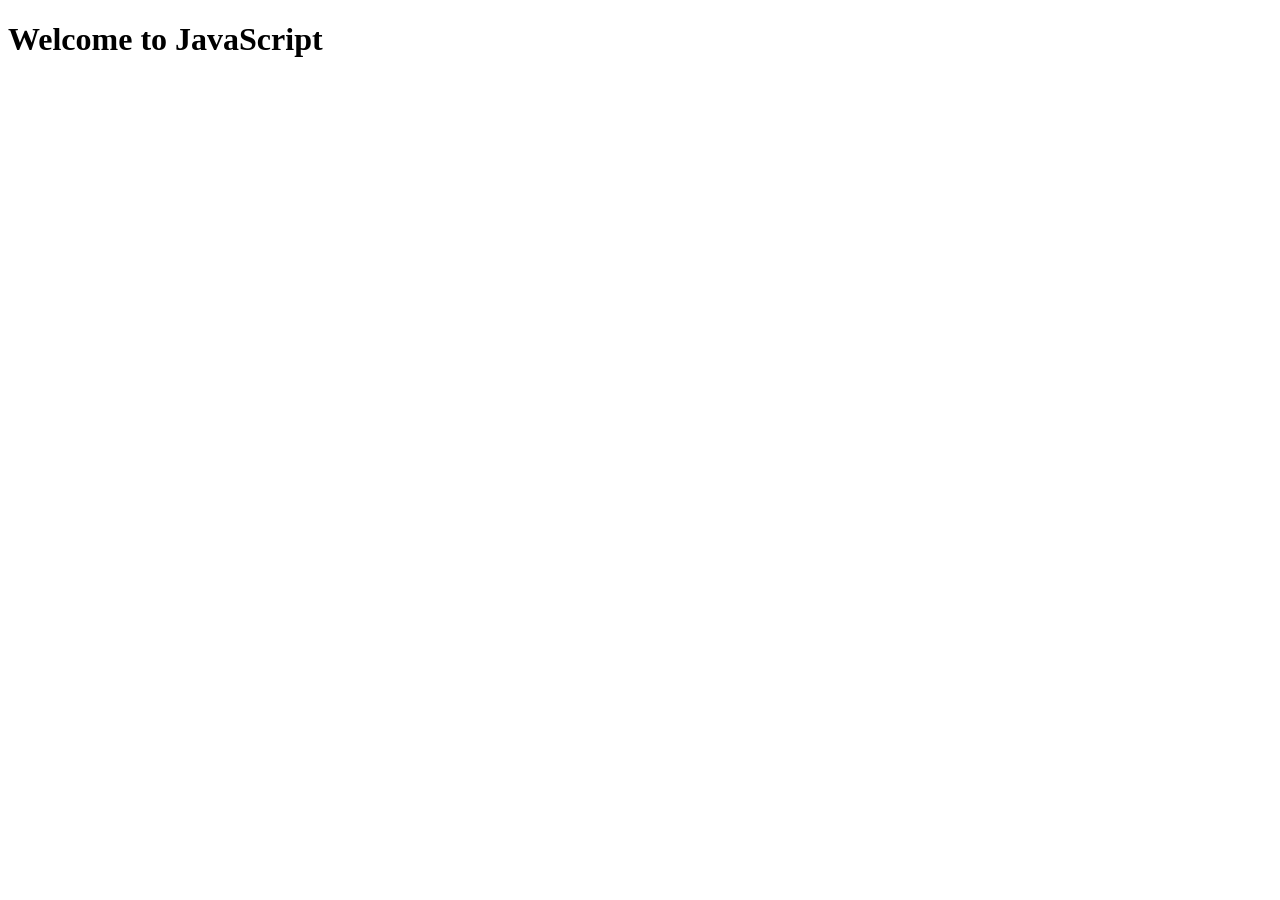
<file: JS-03/index.html>
<!DOCTYPE html>
<html lang="en">
<head>
    <meta charset="UTF-8">
    <meta name="viewport" content="width=device-width, initial-scale=1.0">
    <title>JavaScript</title>
</head>
<body>
    <h1>Welcome to JavaScript</h1>
    
</body>
</html>
</file>
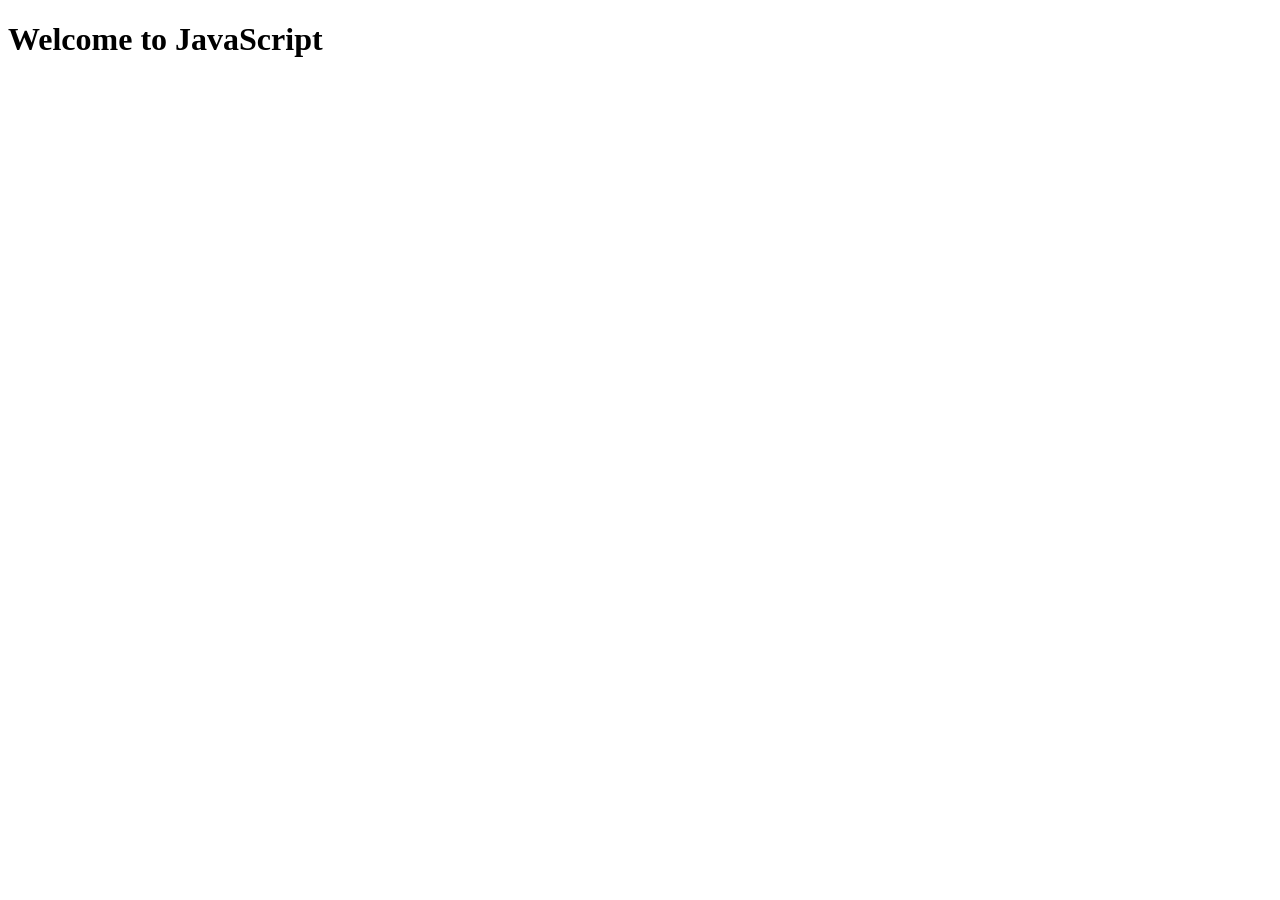
<file: JS-04 Ass/index.html>
<!DOCTYPE html>
<html lang="en">
<head>
    <meta charset="UTF-8">
    <meta name="viewport" content="width=device-width, initial-scale=1.0">
    <title>JavaScript</title>
</head>
<body>
    <h1>Welcome to JavaScript</h1>
    <script src="app.js"></script>
</body>
</html>
</file>
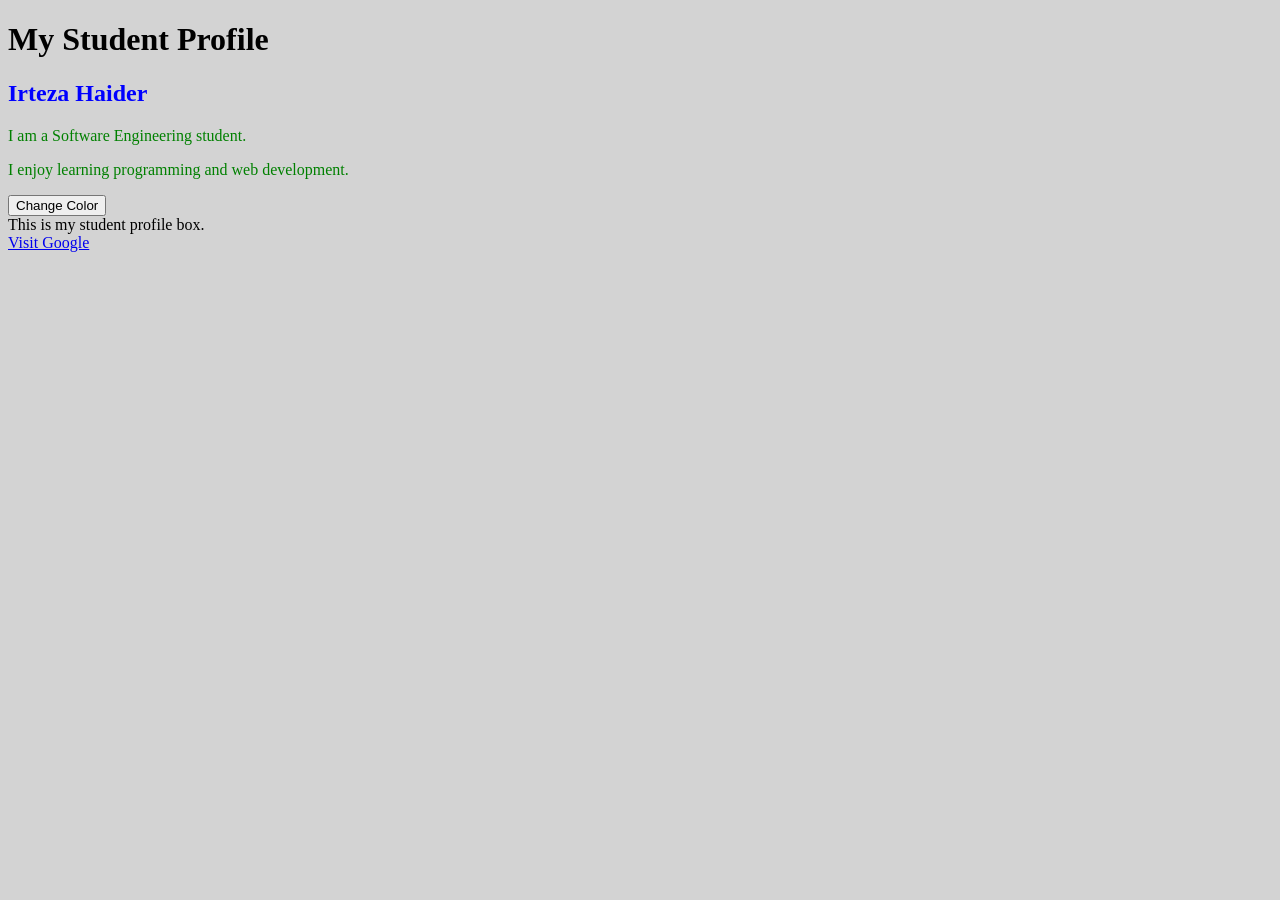
<file: JS-07 Ass/Index.html>
<!DOCTYPE html>
<html lang="en">
<head>
    <meta charset="UTF-8">
    <meta name="viewport" content="width=device-width, initial-scale=1.0">
    <title>Student Profile Card</title>
</head>

<body>

    <h1 id="heading1">Student Profile</h1>

    <div id="card">
        <h2 class="name">Irteza Haider</h2>

        <p class="message">I am a Software Engineering student.</p>
        <p class="message">I enjoy learning programming and web development.</p>

        <button id="colorButton">Change Color</button>

        <div id="box">This is my student profile box.</div>

        <a id="googleLink" href="https://www.google.com">
            Visit Google
        </a>
    </div>
            <script src="app.js"></script>
</body>
</html>
</file>
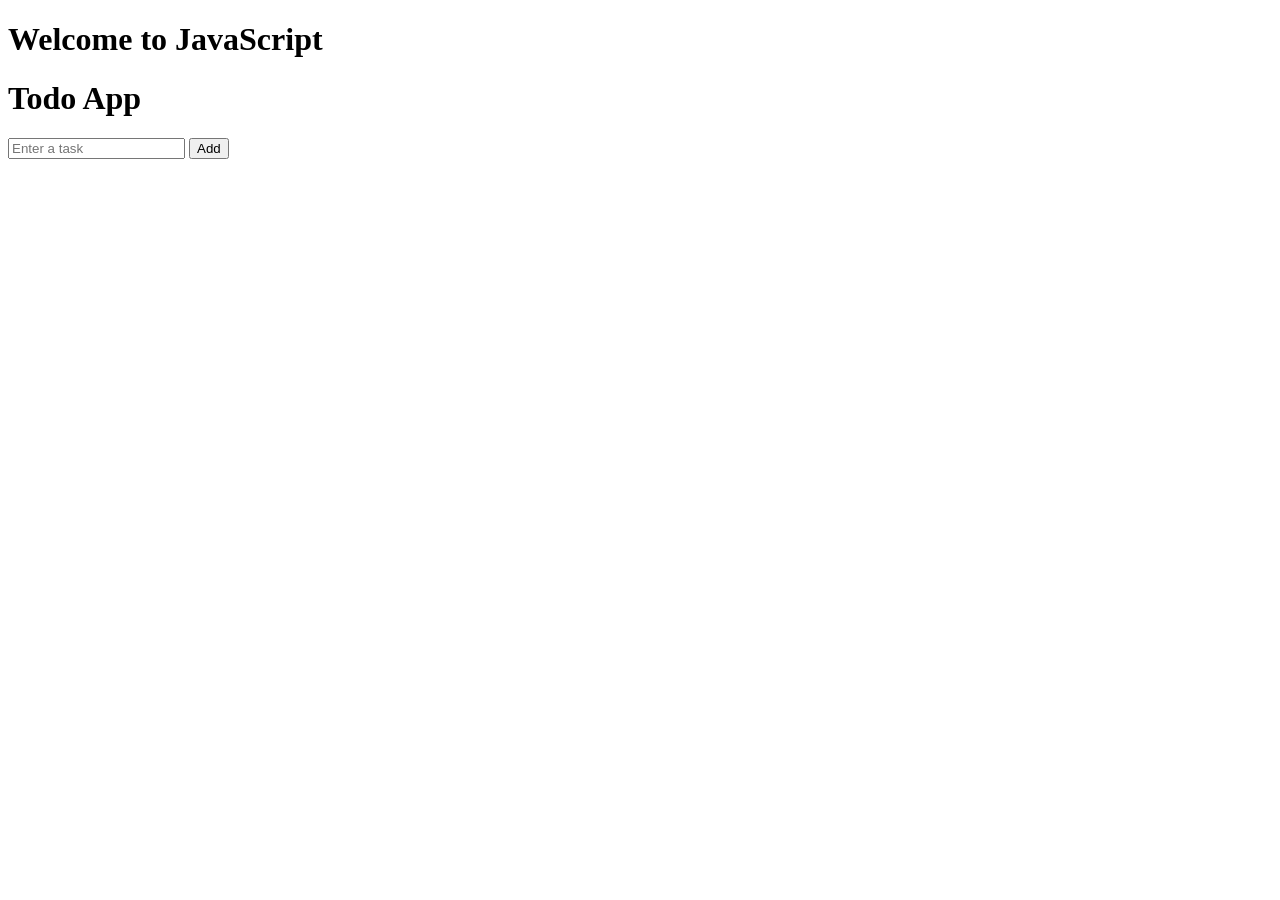
<file: JS-08/index.html>
<!DOCTYPE html>
<html lang="en">
<head>
    <meta charset="UTF-8">
    <meta name="viewport" content="width=device-width, initial-scale=1.0">
    <title>JavaScript</title>
</head>
<body>
    <h1>Welcome to JavaScript</h1>
    
    <div class="todo-box">
        <h1>Todo App</h1>

        <input type="text" id="taskInput" placeholder="Enter a task">
        <button onclick="addTask()">Add</button>

        <ul id="taskList"></ul>
    </div>

    <script src="app.js"></script>
</body>
</html>
</file>
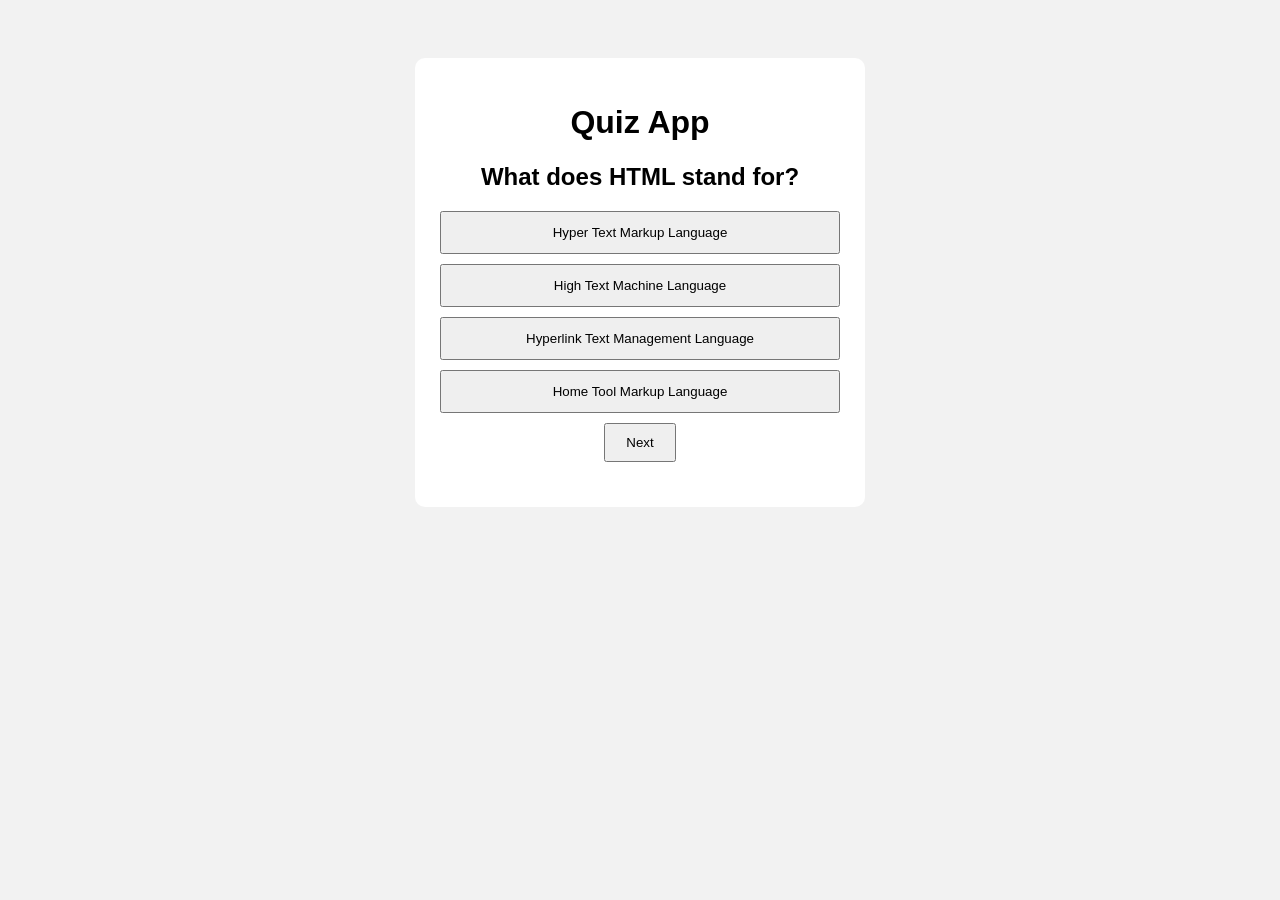
<file: JS-10/index.html>
<!DOCTYPE html>
<html>
<head>
    <title>Quiz App</title>
    <link rel="stylesheet" href="style.css">
</head>
<body>

<div class="quiz">
    <h1>Quiz App</h1>

    <h2 id="question"></h2>

    <div id="answers"></div>

    <button id="next">Next</button>

    <h2 id="score"></h2>
    <button id="restart">Restart Quiz</button>
</div>

<script src="app.js"></script>
</body>
</html>
</file>
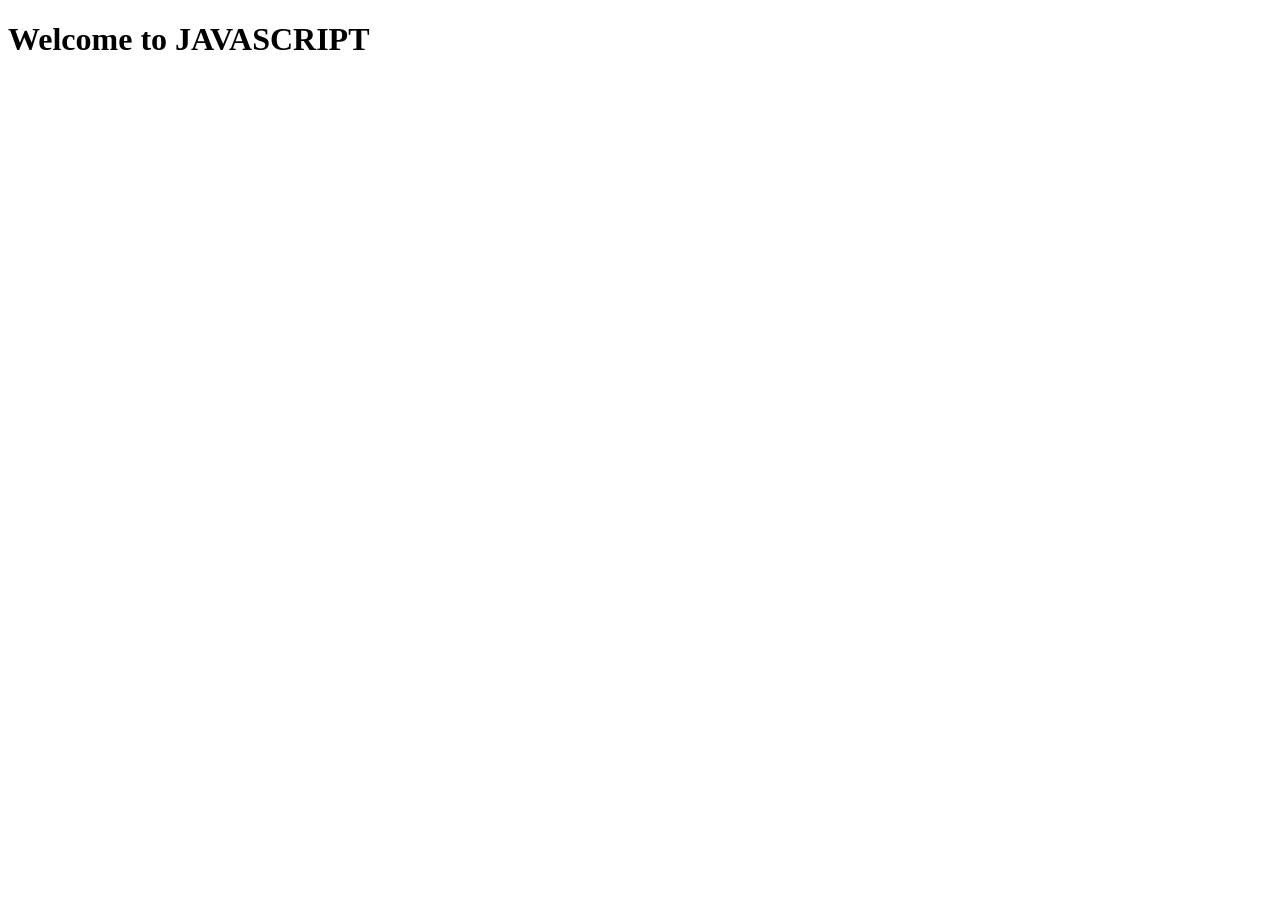
<file: JS-11/index.html>
<!DOCTYPE html>
<html lang="en">
<head>
    <meta charset="UTF-8">
    <meta name="viewport" content="width=device-width, initial-scale=1.0">
    <title>Document</title>
</head>
<body>
    <h1>Welcome to JAVASCRIPT</h1>
    <script src="app.js"></script>
</body>
</html>
</file>
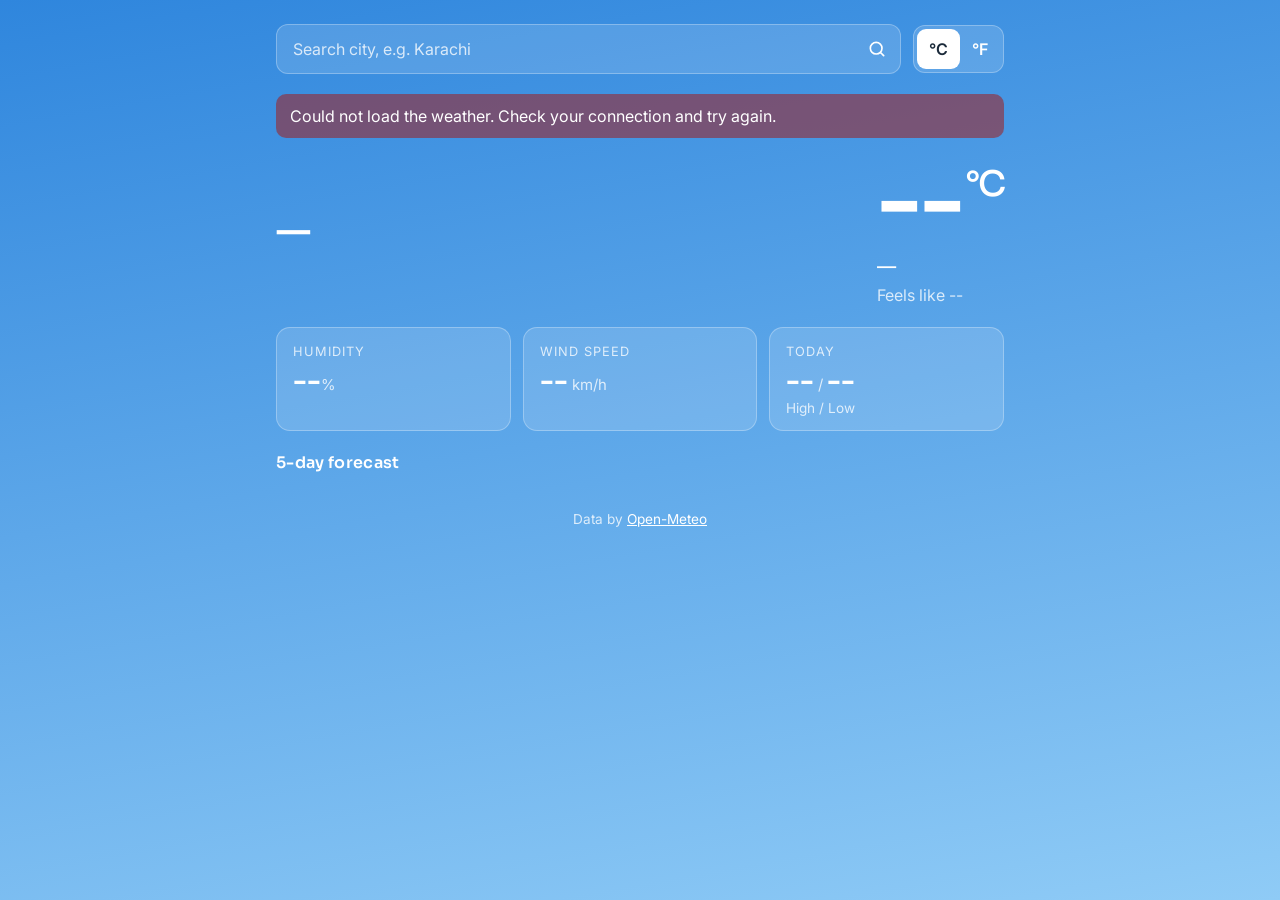
<file: JS-12/inde.html>
<!doctype html>
<html lang="en">
<head>
  <meta charset="utf-8">
  <meta name="viewport" content="width=device-width, initial-scale=1">
  <title>Weather App</title>
  <link rel="preconnect" href="https://fonts.googleapis.com">
  <link rel="preconnect" href="https://fonts.gstatic.com" crossorigin>
  <link href="https://fonts.googleapis.com/css2?family=Inter:wght@400;500;600&family=Sora:wght@500;600;700&display=swap" rel="stylesheet">
  <link rel="stylesheet" href="style.css">
</head>
<body class="sky-clear-day">
  <main class="app">
    <header class="topbar">
      <form id="search-form" class="search" role="search" autocomplete="off">
        <label for="city-input" class="sr-only">Search for a city</label>
        <input id="city-input" type="search" placeholder="Search city, e.g. Karachi" aria-autocomplete="list" aria-controls="suggestions" aria-expanded="false" spellcheck="false">
        <button type="submit" class="search-btn" aria-label="Search">
          <svg viewBox="0 0 24 24" width="20" height="20" fill="none" stroke="currentColor" stroke-width="2" stroke-linecap="round" aria-hidden="true"><circle cx="11" cy="11" r="7"/><path d="M20 20l-3.5-3.5"/></svg>
        </button>
        <ul id="suggestions" class="suggestions" role="listbox" hidden></ul>
      </form>

      <div class="unit-toggle" role="group" aria-label="Units">
        <button type="button" class="unit-btn is-active" data-unit="metric" aria-pressed="true">°C</button>
        <button type="button" class="unit-btn" data-unit="imperial" aria-pressed="false">°F</button>
      </div>
    </header>

    <p id="status" class="status" role="status" aria-live="polite"></p>

    <section id="weather" class="weather" hidden>
      <div class="current">
        <div class="place">
          <h1 id="place-name">—</h1>
          <p id="place-meta" class="muted"></p>
          <p id="local-time" class="muted"></p>
        </div>

        <div class="now">
          <div id="now-icon" class="now-icon" aria-hidden="true"></div>
          <div>
            <p class="temp"><span id="temp">--</span><span id="temp-unit" class="temp-unit">°C</span></p>
            <p id="condition" class="condition">—</p>
            <p class="muted">Feels like <span id="feels">--</span></p>
          </div>
        </div>
      </div>

      <dl class="stats">
        <div class="stat">
          <dt>Humidity</dt>
          <dd><span id="humidity">--</span><small>%</small></dd>
        </div>
        <div class="stat">
          <dt>Wind speed</dt>
          <dd><span id="wind">--</span><small id="wind-unit"> km/h</small></dd>
          <dd class="stat-sub" id="wind-dir"></dd>
        </div>
        <div class="stat">
          <dt>Today</dt>
          <dd><span id="today-high">--</span><small> / </small><span id="today-low">--</span></dd>
          <dd class="stat-sub">High / Low</dd>
        </div>
      </dl>

      <section aria-labelledby="forecast-title">
        <h2 id="forecast-title" class="section-title">5-day forecast</h2>
        <ul id="forecast" class="forecast"></ul>
      </section>
    </section>

    <footer class="foot">
      Data by <a href="https://open-meteo.com/" target="_blank" rel="noopener">Open-Meteo</a>
    </footer>
  </main>

  <script src="script.js"></script>
</body>
</html>
</file>
<file: JS-10/style.css>
body {
    font-family: Arial;
    background: #f2f2f2;
    display: flex;
    justify-content: center;
    padding-top: 50px;
}

.quiz {
    background: white;
    width: 400px;
    padding: 25px;
    text-align: center;
    border-radius: 10px;
}

.answer {
    display: block;
    width: 100%;
    margin: 10px 0;
    padding: 12px;
    cursor: pointer;
}

button {
    padding: 10px 20px;
    cursor: pointer;
}

#restart {
    display: none;
}

@media (max-width: 500px) {
    .quiz {
        width: 85%;
    }
}
</file>
<file: JS-12/style.css>
:root {
  --font-display: "Sora", system-ui, -apple-system, "Segoe UI", sans-serif;
  --font-body: "Inter", system-ui, -apple-system, "Segoe UI", sans-serif;

  --ink: #ffffff;
  --ink-soft: rgba(255, 255, 255, 0.78);
  --panel: rgba(255, 255, 255, 0.14);
  --panel-strong: rgba(255, 255, 255, 0.22);
  --line: rgba(255, 255, 255, 0.28);
  --menu-bg: #16212e;
  --menu-ink: #eef3f8;
  --accent: #ffd45c;

  --sky-a: #3a8de0;
  --sky-b: #86c5f4;
}

/* Sky themes, set on <body> by script.js */
.sky-clear-day  { --sky-a: #2f86dd; --sky-b: #8fcbf6; }
.sky-clear-night{ --sky-a: #0d1b3d; --sky-b: #2c3f78; }
.sky-cloudy     { --sky-a: #5d7389; --sky-b: #a3b3c3; }
.sky-fog        { --sky-a: #7b8a97; --sky-b: #bcc6cf; }
.sky-rain       { --sky-a: #34495f; --sky-b: #6b869f; }
.sky-snow       { --sky-a: #6a86a6; --sky-b: #c3d4e6; }
.sky-storm      { --sky-a: #1f2a3b; --sky-b: #51607a; }

* { box-sizing: border-box; }

html { min-height: 100%; }

body {
  margin: 0;
  min-height: 100vh;
  font-family: var(--font-body);
  font-size: 16px;
  line-height: 1.5;
  color: var(--ink);
  background: var(--sky-a);
  background-image: linear-gradient(170deg, var(--sky-a) 0%, var(--sky-b) 100%);
  background-attachment: fixed;
  transition: background 0.6s ease;
}

.sr-only {
  position: absolute; width: 1px; height: 1px; padding: 0; margin: -1px;
  overflow: hidden; clip: rect(0, 0, 0, 0); white-space: nowrap; border: 0;
}

.app {
  width: 100%;
  max-width: 760px;
  margin: 0 auto;
  padding: 24px 16px 40px;
  display: flex;
  flex-direction: column;
  gap: 20px;
}

.muted { color: var(--ink-soft); margin: 0; }

/* ---------- Search ---------- */

.topbar {
  display: flex;
  gap: 12px;
  align-items: center;
}

.search {
  position: relative;
  flex: 1;
  min-width: 0;
  display: flex;
}

.search input {
  width: 100%;
  min-width: 0;
  font: inherit;
  color: var(--ink);
  background: var(--panel);
  border: 1px solid var(--line);
  border-radius: 12px;
  padding: 12px 48px 12px 16px;
  outline: none;
  -webkit-appearance: none;
  appearance: none;
}
.search input::placeholder { color: var(--ink-soft); }
.search input:focus { border-color: var(--ink); background: var(--panel-strong); }
.search input::-webkit-search-cancel-button { display: none; }

.search-btn {
  position: absolute;
  right: 4px; top: 4px; bottom: 4px;
  width: 40px;
  display: grid; place-items: center;
  border: 0; border-radius: 9px;
  background: transparent;
  color: var(--ink);
  cursor: pointer;
}
.search-btn:hover { background: var(--panel-strong); }

.suggestions {
  position: absolute;
  top: calc(100% + 6px);
  left: 0; right: 0;
  z-index: 20;
  margin: 0; padding: 6px;
  list-style: none;
  background: var(--menu-bg);
  color: var(--menu-ink);
  border-radius: 12px;
  box-shadow: 0 12px 32px rgba(0, 0, 0, 0.35);
}
.suggestions button {
  width: 100%;
  text-align: left;
  font: inherit;
  color: inherit;
  background: transparent;
  border: 0;
  border-radius: 8px;
  padding: 10px 12px;
  cursor: pointer;
  display: flex;
  flex-direction: column;
}
.suggestions button:hover,
.suggestions button:focus-visible,
.suggestions button.is-active { background: rgba(255, 255, 255, 0.12); outline: none; }
.suggestions .s-name { font-weight: 600; }
.suggestions .s-sub { font-size: 0.85rem; opacity: 0.7; }
.suggestions .s-empty { padding: 10px 12px; opacity: 0.8; font-size: 0.95rem; }

.unit-toggle {
  display: flex;
  background: var(--panel);
  border: 1px solid var(--line);
  border-radius: 12px;
  padding: 3px;
  flex: none;
}
.unit-btn {
  font: inherit; font-weight: 600;
  color: var(--ink);
  background: transparent;
  border: 0;
  border-radius: 9px;
  padding: 8px 12px;
  cursor: pointer;
}
.unit-btn.is-active { background: var(--ink); color: #1b2a3a; }

button:focus-visible, a:focus-visible, input:focus-visible {
  outline: 2px solid var(--accent);
  outline-offset: 2px;
}

/* ---------- Status ---------- */

.status { margin: 0; min-height: 1.5em; color: var(--ink-soft); }
.status.is-error { color: #fff; background: rgba(160, 30, 30, 0.55); border-radius: 10px; padding: 10px 14px; }

/* ---------- Current conditions ---------- */

.weather { display: flex; flex-direction: column; gap: 20px; }

.current {
  display: flex;
  flex-wrap: wrap;
  justify-content: space-between;
  align-items: center;
  gap: 20px 32px;
}

.place { min-width: 0; }
.place h1 {
  margin: 0 0 4px;
  font-family: var(--font-display);
  font-weight: 600;
  font-size: clamp(1.7rem, 5vw, 2.4rem);
  line-height: 1.15;
  overflow-wrap: anywhere;
}

.now { display: flex; align-items: center; gap: 16px; }
.now-icon { width: clamp(84px, 22vw, 120px); height: clamp(84px, 22vw, 120px); flex: none; }
.now-icon svg { width: 100%; height: 100%; display: block; }

.temp {
  margin: 0;
  font-family: var(--font-display);
  font-weight: 600;
  font-size: clamp(3.6rem, 12vw, 5.5rem);
  line-height: 1;
  letter-spacing: -0.02em;
}
.temp-unit { font-size: 0.4em; font-weight: 500; vertical-align: top; margin-left: 2px; display: inline-block; padding-top: 0.25em; }
.condition { margin: 6px 0 2px; font-size: 1.2rem; font-weight: 500; }

/* ---------- Stats ---------- */

.stats {
  margin: 0;
  display: grid;
  grid-template-columns: repeat(3, minmax(0, 1fr));
  gap: 12px;
}
.stat {
  background: var(--panel);
  border: 1px solid var(--line);
  border-radius: 14px;
  padding: 14px 16px;
  min-width: 0;
}
.stat dt { font-size: 0.8rem; text-transform: uppercase; letter-spacing: 0.08em; color: var(--ink-soft); }
.stat dd { margin: 4px 0 0; font-family: var(--font-display); font-weight: 600; font-size: clamp(1.25rem, 4vw, 1.7rem); line-height: 1.2; }
.stat dd small { font-family: var(--font-body); font-weight: 400; font-size: 0.55em; color: var(--ink-soft); }
.stat dd.stat-sub { font-family: var(--font-body); font-weight: 400; font-size: 0.85rem; color: var(--ink-soft); margin-top: 2px; }

/* ---------- Forecast ---------- */

.section-title {
  margin: 0 0 10px;
  font-family: var(--font-display);
  font-weight: 600;
  font-size: 1rem;
  letter-spacing: 0.02em;
}

.forecast {
  list-style: none;
  margin: 0; padding: 0;
  display: grid;
  grid-template-columns: repeat(5, minmax(0, 1fr));
  gap: 10px;
}
.day {
  background: var(--panel);
  border: 1px solid var(--line);
  border-radius: 14px;
  padding: 12px 6px;
  text-align: center;
  display: flex;
  flex-direction: column;
  align-items: center;
  gap: 4px;
  min-width: 0;
}
.day-name { font-weight: 600; font-size: 0.95rem; }
.day-icon { width: 44px; height: 44px; }
.day-icon svg { width: 100%; height: 100%; display: block; }
.day-cond { font-size: 0.75rem; color: var(--ink-soft); line-height: 1.25; min-height: 2.5em; }
.day-temps { font-weight: 600; font-size: 0.95rem; }
.day-temps span { color: var(--ink-soft); font-weight: 400; }

.foot { text-align: center; font-size: 0.85rem; color: var(--ink-soft); margin-top: 4px; }
.foot a { color: var(--ink); }

/* ---------- Responsive ---------- */

@media (max-width: 600px) {
  .forecast { grid-template-columns: repeat(5, minmax(86px, 1fr)); overflow-x: auto; padding-bottom: 4px; }
  .stats { gap: 8px; }
  .stat { padding: 12px; }
  .current { flex-direction: column; align-items: flex-start; }
}

@media (max-width: 380px) {
  .stats { grid-template-columns: 1fr 1fr; }
  .stat:last-child { grid-column: 1 / -1; }
}

@media (prefers-reduced-motion: reduce) {
  body { transition: none; }
}
</file>
